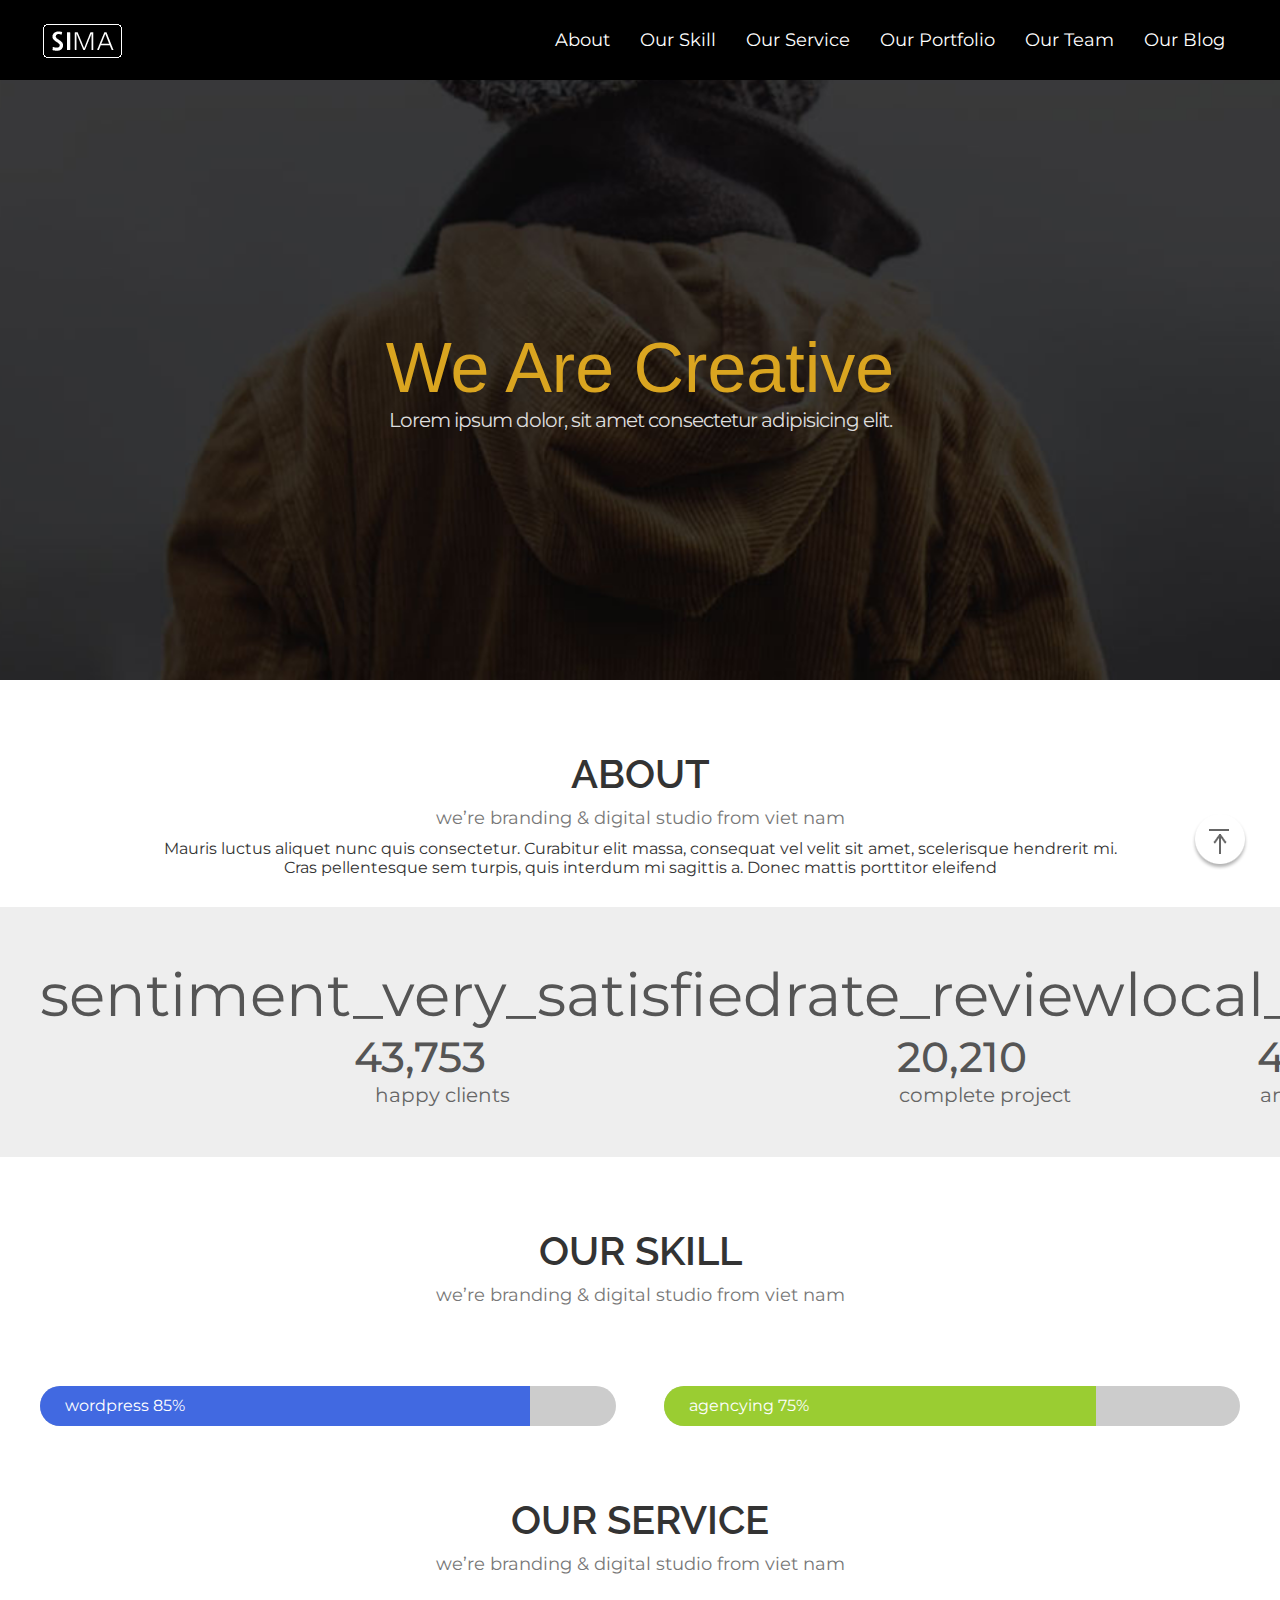
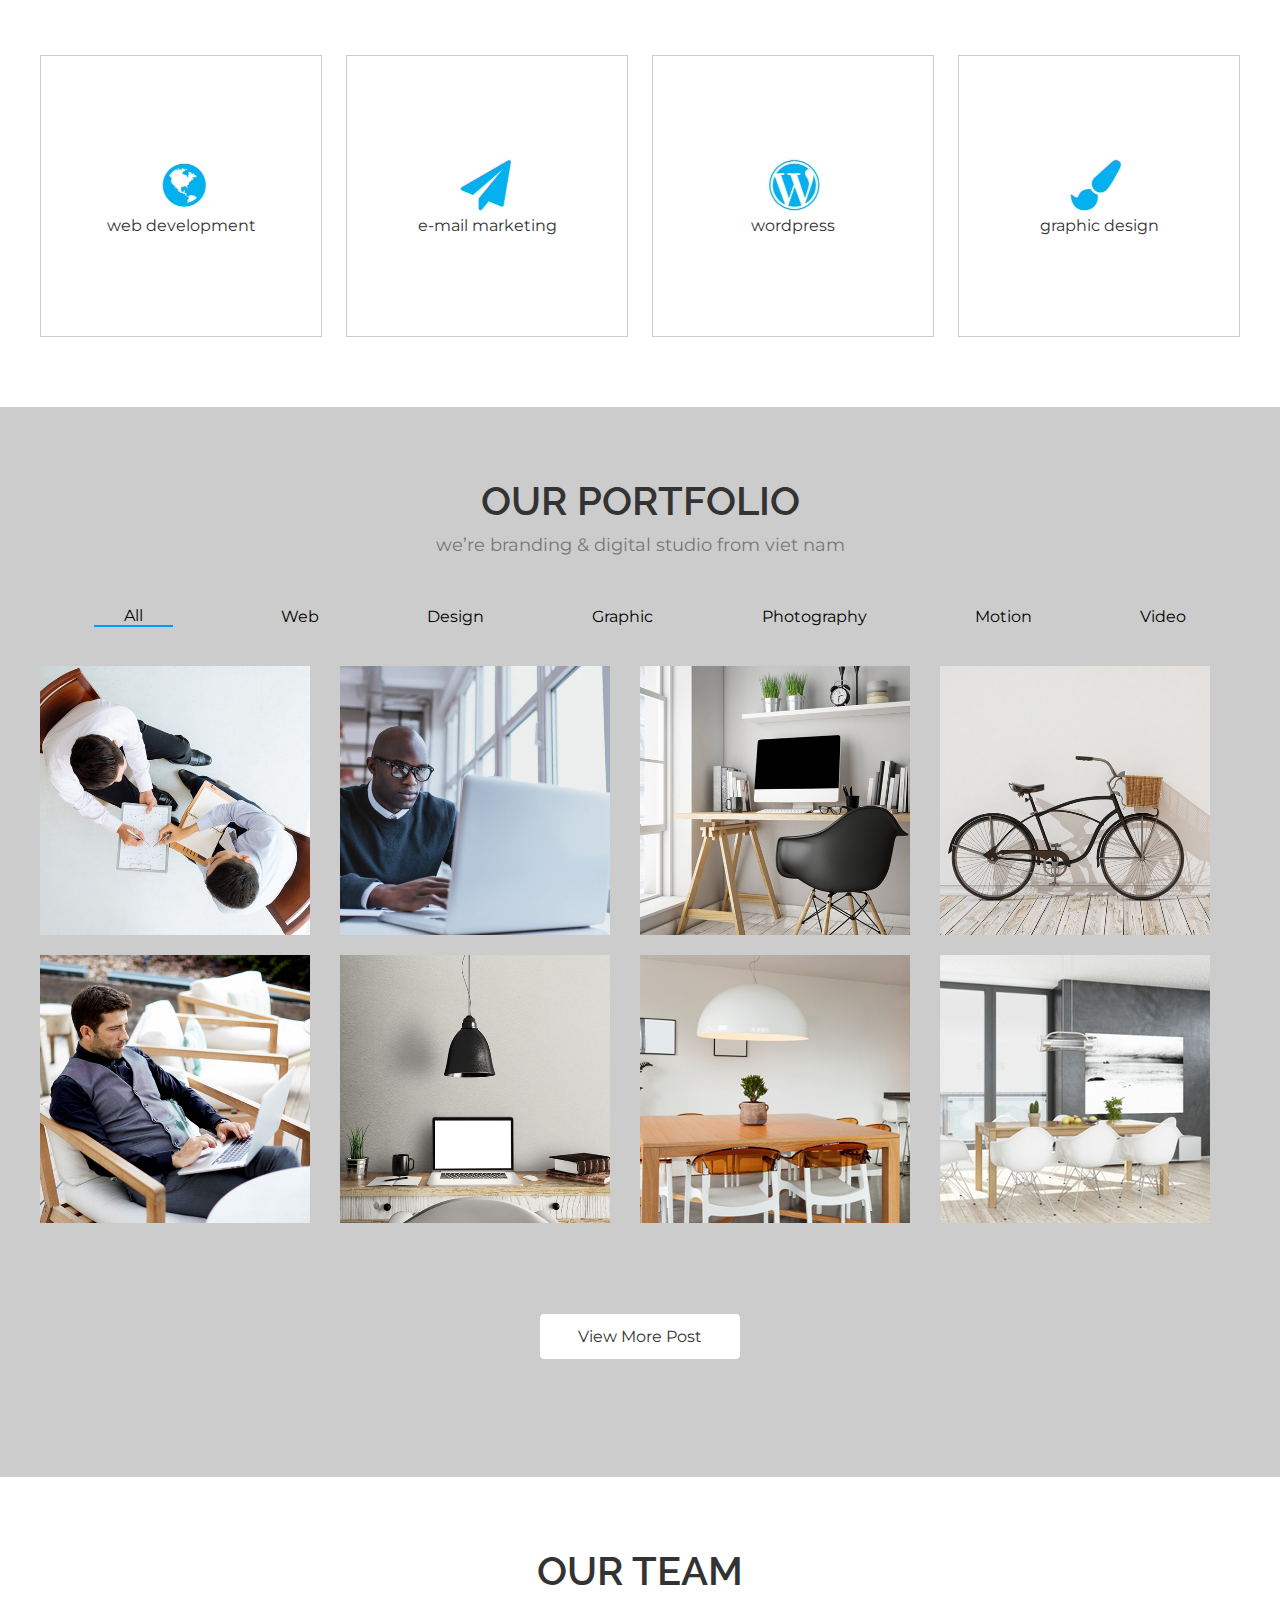
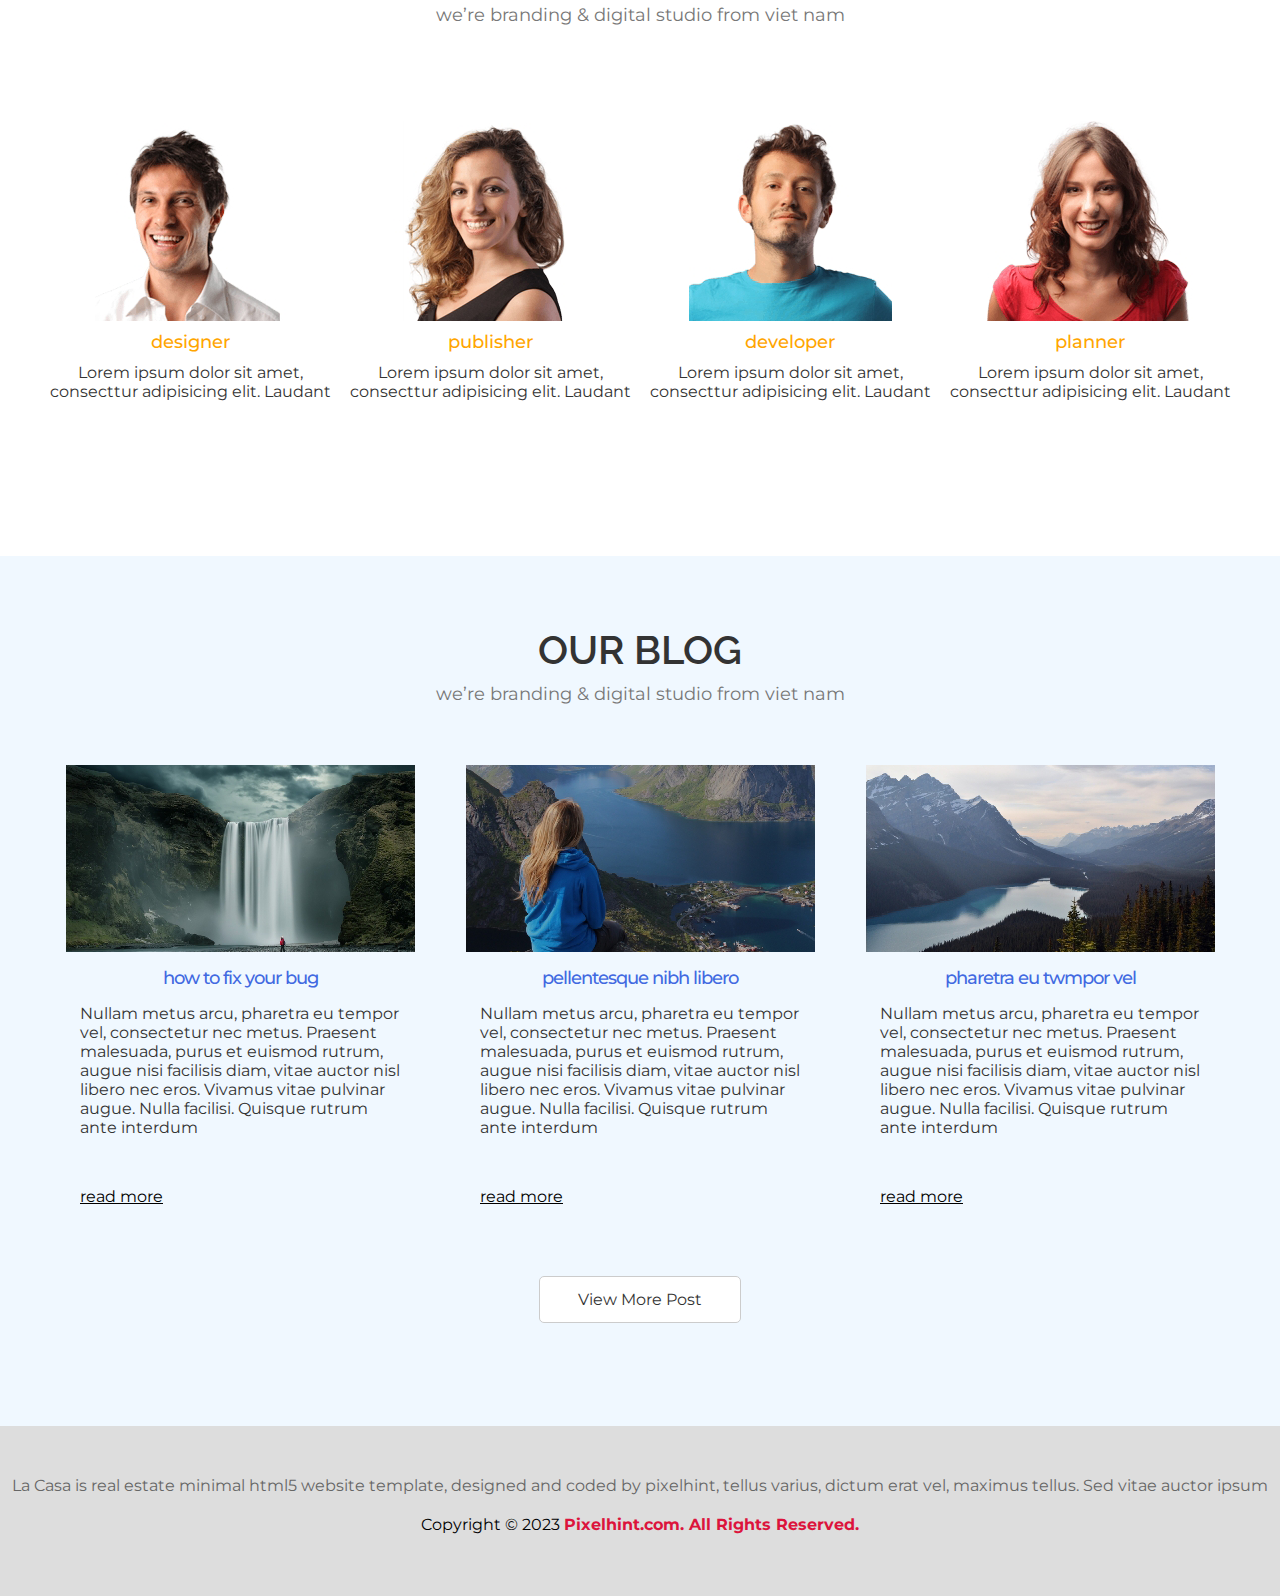
<file: onepage/index.html>
<!DOCTYPE html>
<html lang="ko">
<head>
  <meta charset="UTF-8">
  <title>OnePage Main</title>
  <link rel="stylesheet" href="https://fonts.sandbox.google.com/css2?family=Material+Symbols+Outlined:opsz,wght,FILL,GRAD@48,400,0,0" />
  <link rel="stylesheet" href="css/index.css">
</head>
<body>

  <!-- TOP버튼 -->
  <div class="top"><a href="#"></a></div> <!-- #만 넣어야 맨위로 -->

  <div id="wrap">
    <header> <!-- 부모1:가로100% -->
      <nav> <!-- 부모2:가로크기,중앙정렬 -->
        <div class="logo">
          <a href="#none"><img src="image/logo.png" alt="SIMA logo"></a>
        </div>
        <ul class="gnb">
          <li><a href="#about">about</a></li>
          <li><a href="#skill">our skill</a></li>
          <li><a href="#service">our service</a></li>
          <li><a href="#portfolio">our portfolio</a></li>
          <li><a href="#team">our team</a></li>
          <li><a href="#blog">our blog</a></li>
        </ul>
      </nav>
    </header>
  </div>

  <main>
    <div class="caption">
      <h1>we are creative </h1>
      <strong>Lorem ipsum dolor, sit amet consectetur adipisicing elit.</strong>
    </div>
  </main>

  <section>
    <div id="about">
      <h2>about</h2>
      <h3>we’re branding & digital studio from viet nam</h3>
      <p>
        Mauris luctus aliquet nunc quis consectetur. Curabitur elit massa, consequat vel velit sit amet, scelerisque hendrerit mi. <br>Cras pellentesque sem turpis, quis interdum mi sagittis a. Donec mattis porttitor eleifend
      </p>
      <div class="ab_num">
        <ul>
          <li>
            <span class="material-symbols-outlined">sentiment_very_satisfied</span>
            <span>43,753</span>
            <span>happy clients</span>
          </li>
          <li>
            <span class="material-symbols-outlined">rate_review</span>
            <span>20,210</span>
            <span>complete project</span>
          </li>
          <li>
            <span class="material-symbols-outlined">local_activity</span>
            <span>43,753</span>
            <span>answered tickets</span>
          </li>
          <li>
            <span class="material-symbols-outlined">browse_gallery</span>
            <span>45,105</span>
            <span>development hours</span>
          </li>
        </ul>
      </div>
    </div>

    <div id="skill">
      <h2>our skill</h2>
      <h3>we’re branding & digital studio from viet nam</h3>
      <div class="stick">
        <div><p class="bar1"><span>wordpress 85%</span></p></div>
        <div><p class="bar2"><span>agencying 75%</span></p></div>
      </div>
    </div>

    <div id="service">
      <h2>our service</h2>
      <h3>we’re branding & digital studio from viet nam</h3>
      <div class="service_img">
        <ul>
          <li><img src="image/service_01.png" alt="web development"><p>web development</p></li>
          <li><img src="image/service_02.png" alt="e-mail marketing"><p>e-mail marketing</p></li>
          <li><img src="image/service_03.png" alt="wordpress"><p>wordpress</p></li>
          <li><img src="image/service_04.png" alt="graphic design"><p>graphic design</p></li>
        </ul>
      </div>
    </div>

    <div id="portfolio">
      <h2>our portfolio</h2>
      <h3>we’re branding & digital studio from viet nam</h3>
      <div class="tabmenu">
        <ul>
          <li><a href="#none">all</a></li>
          <li><a href="#none">web</a></li>
          <li><a href="#none">design</a></li>
          <li><a href="#none">graphic</a></li>
          <li><a href="#none">photography</a></li>
          <li><a href="#none">motion</a></li>
          <li><a href="#none">video</a></li>
        </ul>
      </div>
      <div class="tabimg">
        <ul>
          <li><img src="image/portfolio_01.png" alt="portfolio_01"></li>
          <li><img src="image/portfolio_02.png" alt="portfolio_02"></li>
          <li><img src="image/portfolio_03.png" alt="portfolio_03"></li>
          <li><img src="image/portfolio_04.png" alt="portfolio_04"></li>
          <li><img src="image/portfolio_05.png" alt="portfolio_05"></li>
          <li><img src="image/portfolio_06.png" alt="portfolio_06"></li>
          <li><img src="image/portfolio_07.png" alt="portfolio_07"></li>
          <li><img src="image/portfolio_08.png" alt="portfolio_08"></li>
        </ul>
      </div>
      <a href="#none" class="btn">View more post</a>
    </div>

    <div id="team">
      <h2>our team</h2>
      <h3>we’re branding & digital studio from viet nam</h3>
      <div class="team_img">
        <ul>
          <li>
            <img src="image/team_01.png" alt="team" title="designer">
            <div class="title">
              <h4>designer</h4>
              <p>Lorem ipsum dolor sit amet, consecttur adipisicing elit. Laudant</p>
            </div>
          </li>
          <li>
            <img src="image/team_02.png" alt="team" title="publisher">
            <div class="title">
              <h4>publisher</h4>
              <p>Lorem ipsum dolor sit amet, consecttur adipisicing elit. Laudant</p>
            </div>
          </li>
          <li>
            <img src="image/team_03.png" alt="team" title="developer">
            <div class="title">
              <h4>developer</h4>
              <p>Lorem ipsum dolor sit amet, consecttur adipisicing elit. Laudant</p>
            </div>
          </li>
          <li>
            <img src="image/team_04.png" alt="team" title="planner">
            <div class="title">
              <h4>planner</h4>
              <p>Lorem ipsum dolor sit amet, consecttur adipisicing elit. Laudant</p>
            </div>
          </li>
        </ul>
      </div>
    </div>

    <div id="blog">
      <h2>our blog</h2>
      <h3>we’re branding & digital studio from viet nam</h3>
      <div class="blog_img">
        <ul>
          <li>
            <img src="image/blog_01.png" alt="blog_01" title="how to fix your bug">
            <div class="btitle">
              <h5>how to fix your bug</h5>
              <p>
                Nullam metus arcu, pharetra eu tempor vel, consectetur nec metus. Praesent malesuada, purus et euismod rutrum, augue nisi facilisis diam, vitae auctor nisl libero nec eros. Vivamus vitae pulvinar augue. Nulla facilisi. Quisque rutrum ante interdum
              </p>
              <a href="#none">read more</a>
            </div>
          </li>
          <li>
            <img src="image/blog_02.png" alt="blog_01" title="pellentesque nibh libero">
            <div class="btitle">
              <h5>pellentesque nibh libero</h5>
              <p>
                Nullam metus arcu, pharetra eu tempor vel, consectetur nec metus. Praesent malesuada, purus et euismod rutrum, augue nisi facilisis diam, vitae auctor nisl libero nec eros. Vivamus vitae pulvinar augue. Nulla facilisi. Quisque rutrum ante interdum
              </p>
              <a href="#none">read more</a>
            </div>
          </li>
          <li>
            <img src="image/blog_03.png" alt="blog_01" title="pharetra eu twmpor vel">
            <div class="btitle">
              <h5>pharetra eu twmpor vel</h5>
              <p>
                Nullam metus arcu, pharetra eu tempor vel, consectetur nec metus. Praesent malesuada, purus et euismod rutrum, augue nisi facilisis diam, vitae auctor nisl libero nec eros. Vivamus vitae pulvinar augue. Nulla facilisi. Quisque rutrum ante interdum
              </p>
              <a href="#none">read more</a>
            </div>
          </li>
        </ul>
        <a href="#none" class="btn">View more post</a>
      </div>
    </div>
  </section>

  <footer>
    <p>La Casa is real estate minimal html5 website template, designed and coded by pixelhint, tellus varius, dictum erat vel, maximus tellus. Sed vitae auctor ipsum</p>
    <address>Copyright &copy; 2023 <strong>Pixelhint.com.</stron> All Rights Reserved.</address>
  </footer>

</body>
</html>
</file>
<file: onepage/css/index.css>
@import url(common.css);
@import url('https://fonts.googleapis.com/css2?family=Montserrat:wght@100;200;300;400;500;600;700;800;900&display=swap');
@import url('https://fonts.googleapis.com/css2?family=Raleway:wght@100;200;300;400;500;600;700;800;900&display=swap');

html{scroll-behavior: smooth;}

body{
  font-family: 'Montserrat', sans-serif;
  color: #333;
}


/* Top Button */
.top{
  position: fixed;
  right: 30px;
  bottom: 30px;
}
.top a{
  display: block;
  width: 60px;
  height: 60px;
  background: url(../image/top.png) no-repeat;
  transition: 0.35s;
}
.top a:hover{background-image: url(../image/top_on.png);}


/* Header___________________ */
header{
  width: 100%;
  height: 80px;
  background-color: #000;
}
nav{
  width: 1200px;
  height: inherit;
  margin: auto;
  display: flex; /* 로고랑메뉴 둘다 가로배치위해서 */
  justify-content: space-between;
  align-items: center;
}
.gnb{display: flex;}
.gnb li{margin: 0 15px;}
.gnb li a{
  color: #fff;
  font-size: 18px;
  text-transform: capitalize;
}
.gnb li a:hover{color: orange;}

/* Main_____________________ */
main{
  width: 100%;
  height: 600px;
  background: url(../image/main.png) no-repeat center bottom fixed;
  background-size: cover;
}
.caption{
  height: inherit;
  display: flex;
  flex-direction: column; /* 가로배치인거 내리기위해 */
  justify-content: center;
  align-items: center;
}
.caption h1{
  font-family: "century Gothic", arial;
  color: goldenrod;
  font-size: 70px;
  font-weight: 100;
  text-transform: capitalize;
}
.caption strong{
  color: #ddd;
  font-weight: 400;
  font-size: 20px;
  letter-spacing: -1px;
}


/* Section__________________ */
section{
  width: 100%;
  text-align: center;
}
section h2{
  font-family: 'Raleway', sans-serif;
  font-size: 40px;
  font-weight: 600;
  text-transform: uppercase;
}
section h3{
  font-weight: 400;
  font-size: 18px;
  margin: 10px 0;
  color: #777;
}
section>div{margin-top: 70px;} 



/* About */
.ab_num{
  width: 100%;
  height: 250px;
  background-color: #eee;
  margin-top: 30px;
}
.ab_num ul{
  width: 1200px;
  margin: auto;
  height: inherit;
  display: flex;
  justify-content: space-between;
  align-items: center;
}
.ab_num ul li span:nth-child(1){ /* icon font */
  font-size: 60px;
  color: #555;
  vertical-align: top; /* 아이콘위치맞추기 */
  transform: translateY(-5px);
}
.ab_num ul li span:nth-child(2){
  font-size: 42px;
  color: #555;
  font-weight: 500;
  padding-left: 15px;
}
.ab_num ul li span:nth-child(3){
  display: block;
  font-size: 20px;
  color: #666;
  padding-left: 60px;
}


/* Our skill */
.stick{
  width: 1200px;
  margin: 80px auto 0;
  overflow: hidden; /* float 오류 해결 */
}
.stick div{
  float: left;
  width: 48%;
  height: 40px;
  background-color: #ccc;
  border-radius: 30px;
  overflow: hidden; 
}
.stick div:nth-child(2){float: right;}
.stick div p.bar1{
  width: 85%;
  height: 100%;
  background-color: royalblue;
}
.stick div p.bar2{
  width: 75%;
  height: 100%;
  background-color: yellowgreen;
}
.stick div p span{
  display: block;
  color: #fff;
  line-height: 40px;
  text-align: left;
  padding-left: 25px;
}


/* Our service */
.service_img{
  width: 1200px;
  margin: 80px auto 0;
}
.service_img ul{
  display: flex;
  justify-content: space-between;
}
.service_img ul li{
  width: 280px;
  height: 280px;
  border: 1px solid #ccc;
  display: flex;
  flex-direction: column;
  justify-content: center;
  align-items: center;
}


/* Our portfolio */
#portfolio{
  width: 100%;
  height: 1000px;
  background-color: #ccc;
  padding-top: 70px;
}
.tabmenu{
  /* border: 1px solid red; */
  width: 1200px;
  height: 100px;
  margin: auto;
}
.tabmenu ul{
  height: inherit;
  display: flex;
  justify-content: space-around;
  align-items: center;
}
.tabmenu ul li:first-child{
  border-bottom: 2px solid #09f;
  padding: 0 30px;
}
.tabmenu ul li a{
  color: #000;
  text-transform: capitalize;
}

.tabimg{
  /* border: 1px solid red; */
  width: 1200px;
  margin: auto;
}
.tabimg ul{overflow: hidden;} /* float문제해결 */
.tabimg ul li{
  float: left;
  margin-right: 30px;
  margin-bottom: 20px;
}
.tabimg ul li:last-child,
.tabimg ul li:nth-child(4){
  margin-right: 0;
}


/* Our team */
.team_img{
  width: 1200px;
  height: 450px;
  margin: auto;
}
.team_img ul{
  height: inherit;
  display: flex;
  justify-content: center;
  align-items: center;
}
.team_img h4{
  color: orange;
  font-size: 18px;
  font-weight: 500;
  margin: 10px 0;
}


/* Our blog */
#blog{
  height: 800px;
  background-color: aliceblue;
  padding-top: 70px;
}
.blog_img{
  width: 1200px;
  height: 500px;
  margin: 60px auto 0;
}
.blog_img ul{
  width: inherit;
  display: flex;
  justify-content: center;
}
.btitle{
  /* background-color: pink; */
  width: 80%;
  margin: auto;
}
.btitle h5{
  color: royalblue;
  font-size: 18px;
  font-weight: 500;
  letter-spacing: -1px;
  margin: 15px 0;
}
.btitle p{text-align: left;}
.btitle a{
  display: block;
  margin-top: 50px;
  text-align: left;
  text-decoration: underline;
  color: #000;
}

/* Button */
.btn{
  display: block;
  width: 200px;
  height: 45px;
  line-height: 45px;
  margin: 70px auto 0;
  border: 1px solid #ccc;
  background-color: #fff;
  border-radius: 5px;
  text-transform: capitalize;
}
.btn:hover{
  border-color: #09f;
  color: #09f;
}

/* Footer___________________ */
footer{
  width: 100%;
  height: 120px;
  background-color: #ddd;
  text-align: center;
  padding-top: 50px;
  color: #666;
}
address{
  font-style: normal;
  margin-top: 20px;
  color: #000;
}
address strong{color: crimson;}
</file>
